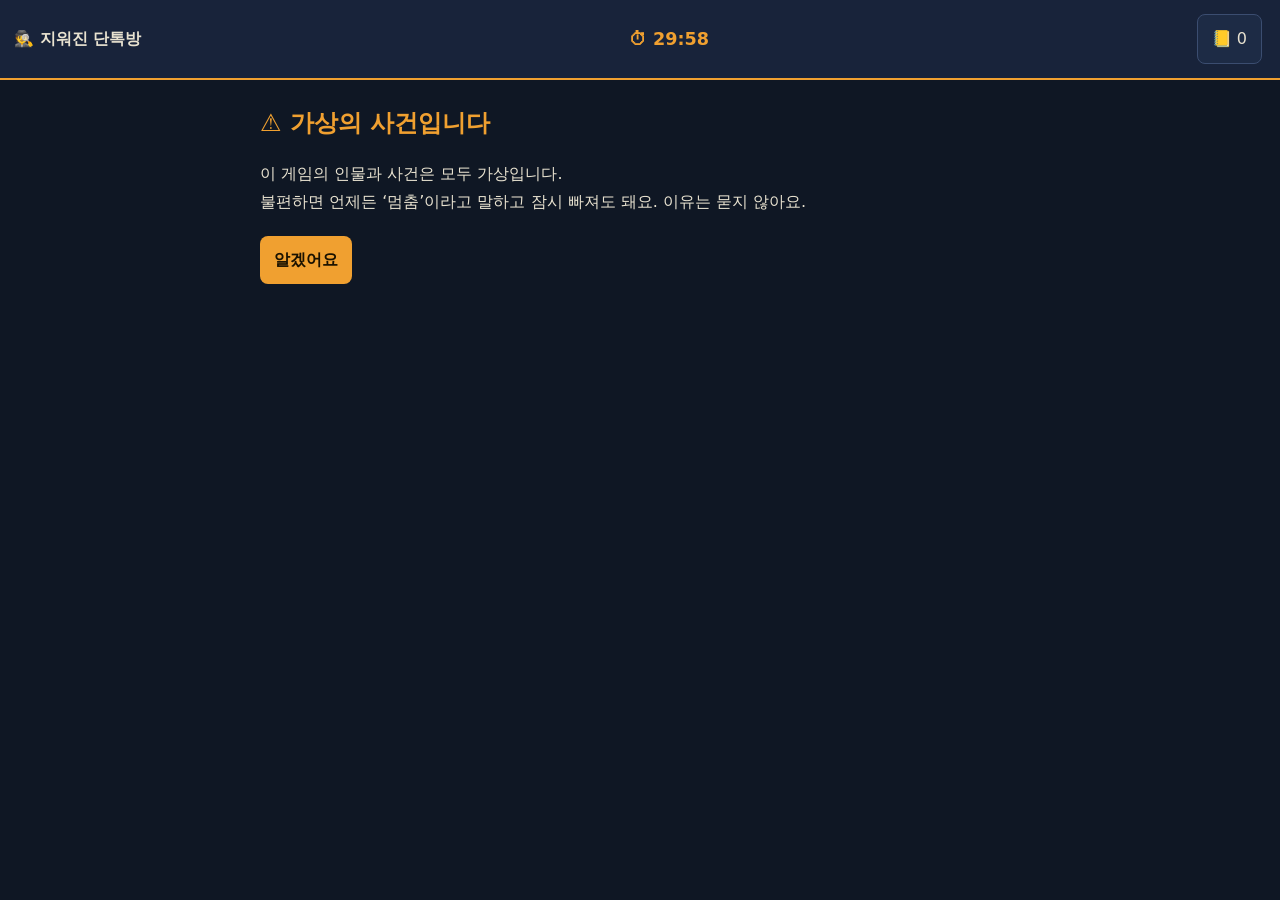
<file: index.html>
<!DOCTYPE html>
<html lang="ko"><head><meta charset="utf-8"><meta name="viewport" content="width=device-width,initial-scale=1"><title>지워진 단톡방</title><link rel="stylesheet" href="style.css"></head><body><script src="game.js"></script>
<script>
run({id:"idx",start:true,title:"지워진 단톡방",next:"hall.html",steps:[
{t:"text",h:"⚠ 가상의 사건입니다",b:"이 게임의 인물과 사건은 모두 가상입니다.<br>불편하면 언제든 ‘멈춤’이라고 말하고 잠시 빠져도 돼요. 이유는 묻지 않아요.",bt:"알겠어요"},
{t:"text",h:"📁 사건 파일 · 솔빛중학교 1학년",b:"월요일 오전 8:10 접수.<br>금요일 밤 9시 3분, 1학년 단톡방에 한 친구의 <b>합성 사진</b>(가림 처리)이 올라왔다가 10분 만에 사라졌다. 주말 사이 소문이 돌았다. <b>‘도윤이 그 사진을 저장해 놨대.’</b><br>당신들은 학생회 직속 <b>진실 조사단</b>. 30분 안에 무슨 일이 있었는지 정리해 교무실에 보고해야 한다."},
{t:"text",h:"👤 인물 카드",b:"<b>하루</b> 피해 친구. 만날 수 없고 메모만 남아 있다.<br><b>도윤</b> 소문의 중심.<br><b>서아</b>, <b>재민</b> 그날 밤 단톡방에 있었다.<br><b>@moon_9</b> 3일 전에 만들어진 익명 계정.<br><br>⏱ 제한 시간 30분 · 오답은 −1분 · 📒 단서는 수첩에 쌓인다."},
{t:"tf",h:"🔒 복도 · 보건실 앞",b:"보건교사의 메모: ‘맞는 말엔 참, 틀린 말엔 거짓. 문을 열려면 네 문장 모두 맞혀야 해요.’",q:["① 사춘기가 시작되는 시기는 사람마다 다르다.","② 변화가 늦으면 몸에 병이 있는 것이다.","③ 월경과 몽정은 자연스러운 몸의 과정이다.","④ 남학생과 여학생의 몸 변화는 시기와 순서가 똑같다."],ans:"1010",hint:"하루의 보건실 기록: ‘변하는 속도가 나만 다른 것 같았다.’"}]})
</script></body></html>
</file>
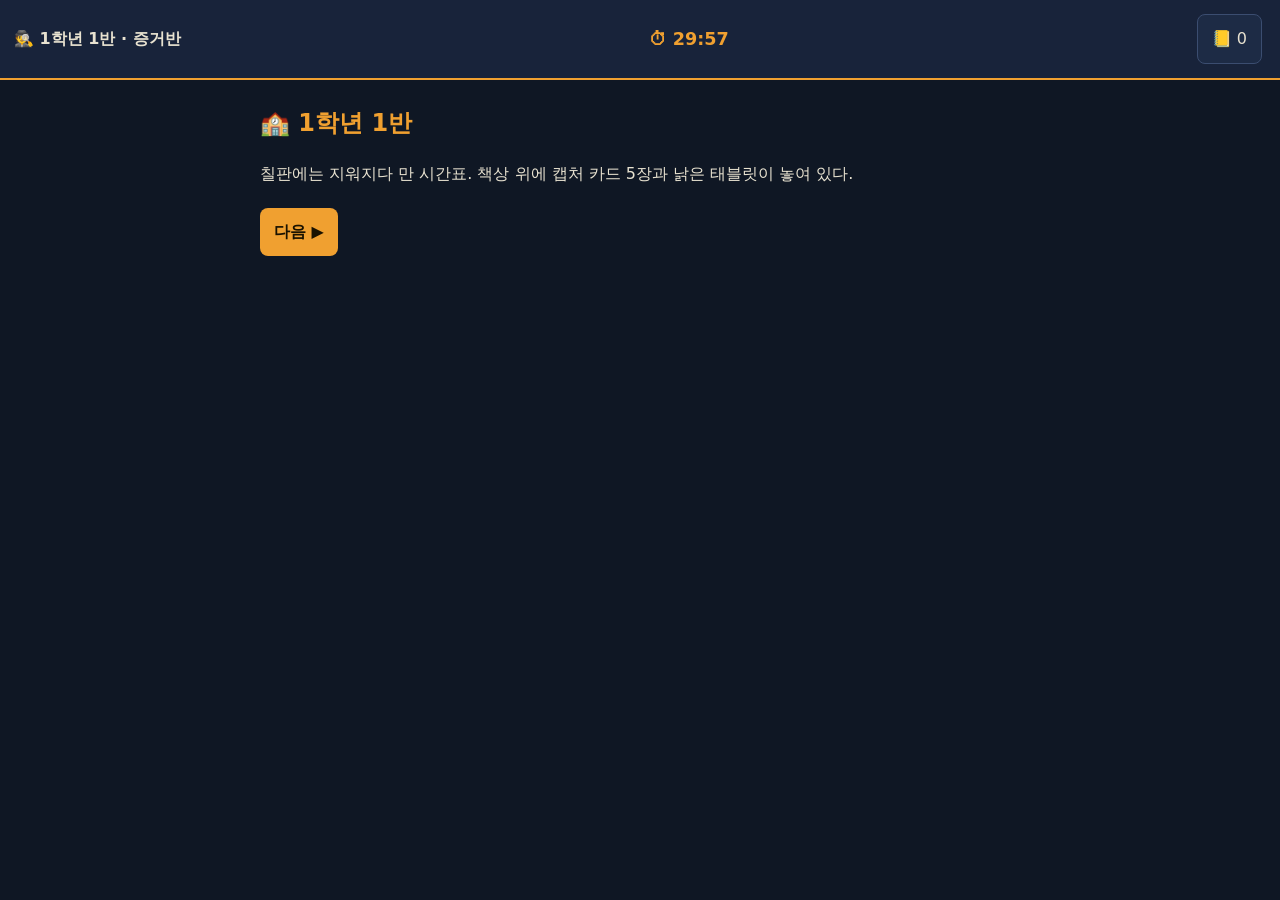
<file: class11.html>
<!DOCTYPE html>
<html lang="ko"><head><meta charset="utf-8"><meta name="viewport" content="width=device-width,initial-scale=1"><title>1학년 1반</title><link rel="stylesheet" href="style.css"></head><body><script src="game.js"></script>
<script>
const IMG=`<svg viewBox="0 0 300 120"><rect width="300" height="120" fill="#2a3248"/><circle cx="150" cy="40" r="20" fill="#556"/><rect x="125" y="62" width="50" height="50" rx="14" fill="#556"/><rect x="0" y="0" width="300" height="120" fill="#000" opacity=".35"/><text x="150" y="68" fill="#e8e2d0" font-size="14" text-anchor="middle">🔒 가림 처리된 사진</text></svg>`;
run({id:"c11",title:"1학년 1반 · 증거반",next:"hall.html",steps:[
{t:"text",h:"🏫 1학년 1반",b:"칠판에는 지워지다 만 시간표. 책상 위에 캡처 카드 5장과 낡은 태블릿이 놓여 있다."},
{t:"order",h:"🕐 타임라인 복원",b:"카드의 시각이 가려져 있다. 단서: 삭제 알림은 도윤의 메시지 뒤에 왔고, 서아의 반응은 업로드 직후다. 하루에게 간 연락이 가장 마지막이다. 시간 순서대로 눌러라.",items:["@moon_9가 사진을 올린다","서아가 😂 반응을 남긴다","도윤이 캡처하고 ‘이거 뭐야, 지워’라고 쓴다","사진이 삭제된다","도윤이 하루에게 ‘괜찮아?’라고 연락한다"],hint:"삭제 알림 전에 도윤의 메시지가 있다.",ok:"<b>반전.</b> 도윤은 삭제되기 5분 전(21:08)에 이미 캡처를 마쳤다. 사진을 퍼뜨린 사람이 아니라 증거를 남긴 사람의 움직임이다.",clue:"도윤의 캡처는 삭제 5분 전(21:08)"},
{t:"pick",h:"🔍 합성 단서",b:"이 사진은 진짜일까? 이어 붙인 흔적 3곳을 골라라.",x:IMG,o:["그림자 방향이 배경과 다르다","옷 색이 선명하다","사람과 배경의 경계가 번져 있다","조명이 밝다","사람과 배경의 해상도가 다르다"],a:[0,2,4],hint:"진짜처럼 보이는 정도가 아니라 ‘이어 붙인 흔적’을 찾아라.",ok:"<b>합성 사진이다.</b> 하루가 찍은 적 없는 장면이 만들어진 것이다.",clue:"사진은 합성(그림자·경계·해상도)"},
{t:"pick",h:"💾 증거 처리",b:"도윤의 폴더에서 캡처본이 발견됐다. 이런 파일을 발견했다면 해야 할 일을 모두 고르라.",o:["더 퍼뜨리지 않는다","화면을 캡처해 보관한다","바로 삭제한다","어른과 지원 기관에 알린다","친구들에게 확인차 보여 준다"],a:[0,1,3],fl:{2:"del"},hint:"삭제와 공유는 모두 증거와 피해에 영향을 준다.",ok:"증거는 지키고 확산은 멈춘다. 이 세 가지가 원칙이다.",clue:"발견 시: 퍼뜨리지 않기·보관·어른에게 알리기"}]})
</script></body></html>
</file>
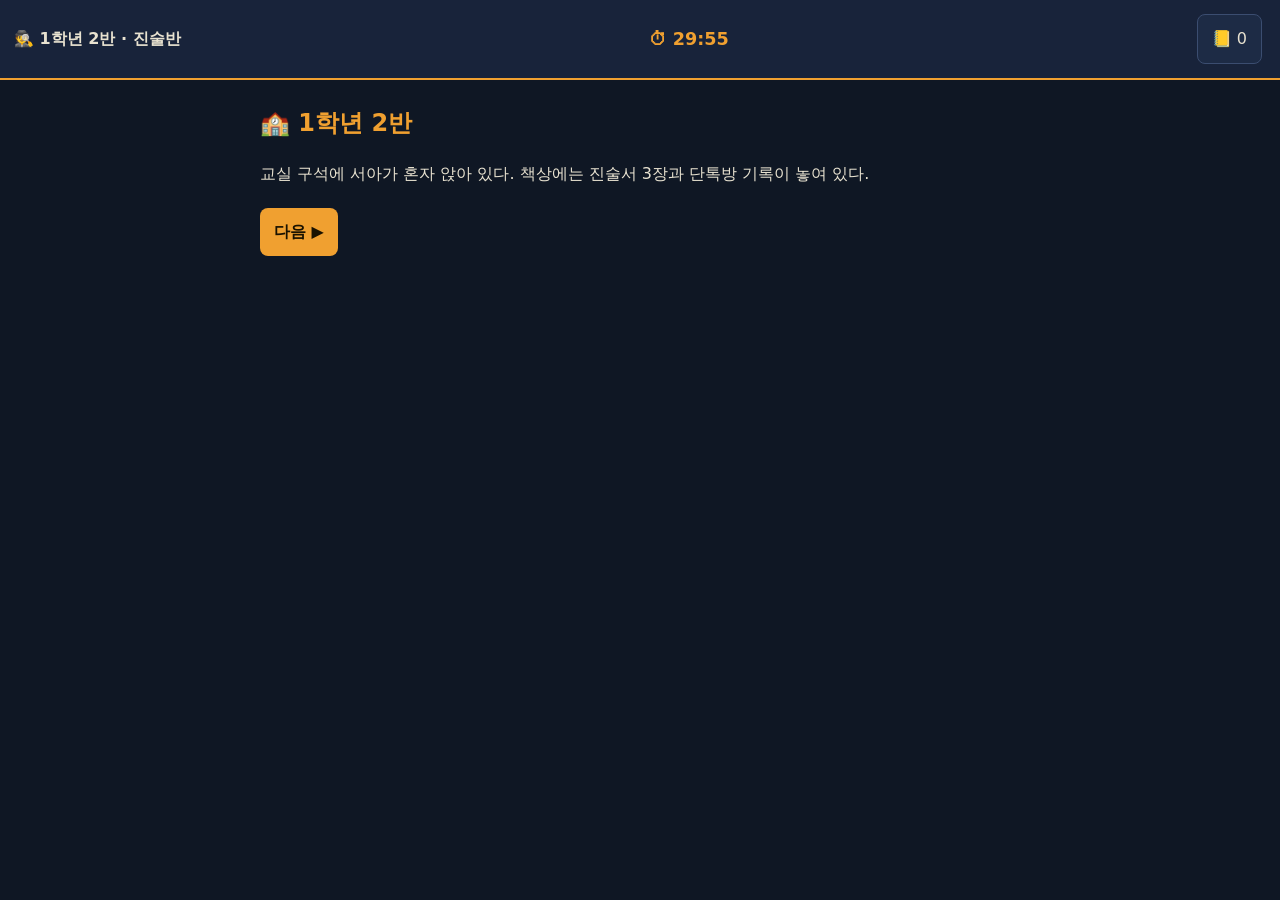
<file: class12.html>
<!DOCTYPE html>
<html lang="ko"><head><meta charset="utf-8"><meta name="viewport" content="width=device-width,initial-scale=1"><title>1학년 2반</title><link rel="stylesheet" href="style.css"></head><body><script src="game.js"></script>
<script>
run({id:"c12",title:"1학년 2반 · 진술반",next:"hall.html",steps:[
{t:"text",h:"🏫 1학년 2반",b:"교실 구석에 서아가 혼자 앉아 있다. 책상에는 진술서 3장과 단톡방 기록이 놓여 있다."},
{t:"pick",h:"📄 진술서 모순 찾기",b:"<div class=card><b>도윤</b> ‘이거 뭐야, 지워라고 썼고 캡처했어요. 하루한테 따로 연락했어요.’<br><b>서아</b> ‘그날 폰을 꺼 놨어요.’<br><b>재민</b> ‘봤지만 그냥 넘겼어요. 아무한테도 안 보냈어요.’</div><div class=card><b>기록</b> 21:05 서아 😂 반응 · 21:07 재민→3반 방 전송 · 21:10 좋아요 12개 · 읽음 22명</div>기록과 어긋나는 진술을 모두 골라라.",o:["도윤: 지워라고 쓰고 캡처했다","서아: 그날 폰을 꺼 놨다","재민: 아무에게도 보낸 적 없다","도윤: 하루에게 따로 연락했다"],a:[1,2],hint:"기록의 시각과 진술을 하나씩 비교해 보자.",ok:"서아와 재민의 진술이 기록과 어긋난다. 둘의 이야기를 들어 볼 차례다.",clue:"서아·재민 진술이 기록과 어긋남"},
{t:"chat",h:"💬 서아와의 대화",n:{
a:{m:[["서아","…저 불렀어요? 진짜 아무것도 몰라요."]],c:[["서아야, 그날 밤 그 방에서 어떤 기분이었어?","b1"],["기록에 21:05 반응이 있어. 설명해 줄 수 있어?","b2"],["거짓말하지 마. 너도 웃었잖아.","x","pen:2"]]},
x:{m:[["서아","…더 할 말 없어요."],["(서아가 입을 닫았다. −2분)",""]],c:[["…미안해. 천천히 말해도 돼. 그날 어떤 기분이었어?","b1"]]},
b1:{m:[["서아","…솔직히 무서웠어요."],["서아","하루 얘기인 걸 알았는데, 다들 웃으니까 저만 안 웃으면 이상해 보일 것 같았어요."]],c:[["그랬구나. 그 뒤에 무슨 일이 있었어?","c1"]]},
b2:{m:[["서아","…네, 웃는 이모티콘 눌렀어요. 별 뜻 없었어요. 다들 하니까요."]],c:[["‘다들 하니까’가 마음에 걸렸구나. 그 뒤엔?","c1"]]},
c1:{m:[["서아","재민이가 그 사진을 3반 방에 보내는 걸 봤어요. 말려야 하나 했는데 말을 못 했어요."],["서아","그리고요… ‘도윤이 저장했다’는 소문, 제가 처음 한 말이에요. 캡처 알림이 뜬 걸 보고 오해했어요."]],c:[["말해 줘서 고마워. 큰 도움이 됐어.","e","k:소문의 출처는 서아의 오해, 재민이 3반에 전달"]]},
e:{m:[["서아","…하루한테 미안해요. 어떡해요."]]}}}]})
</script></body></html>
</file>
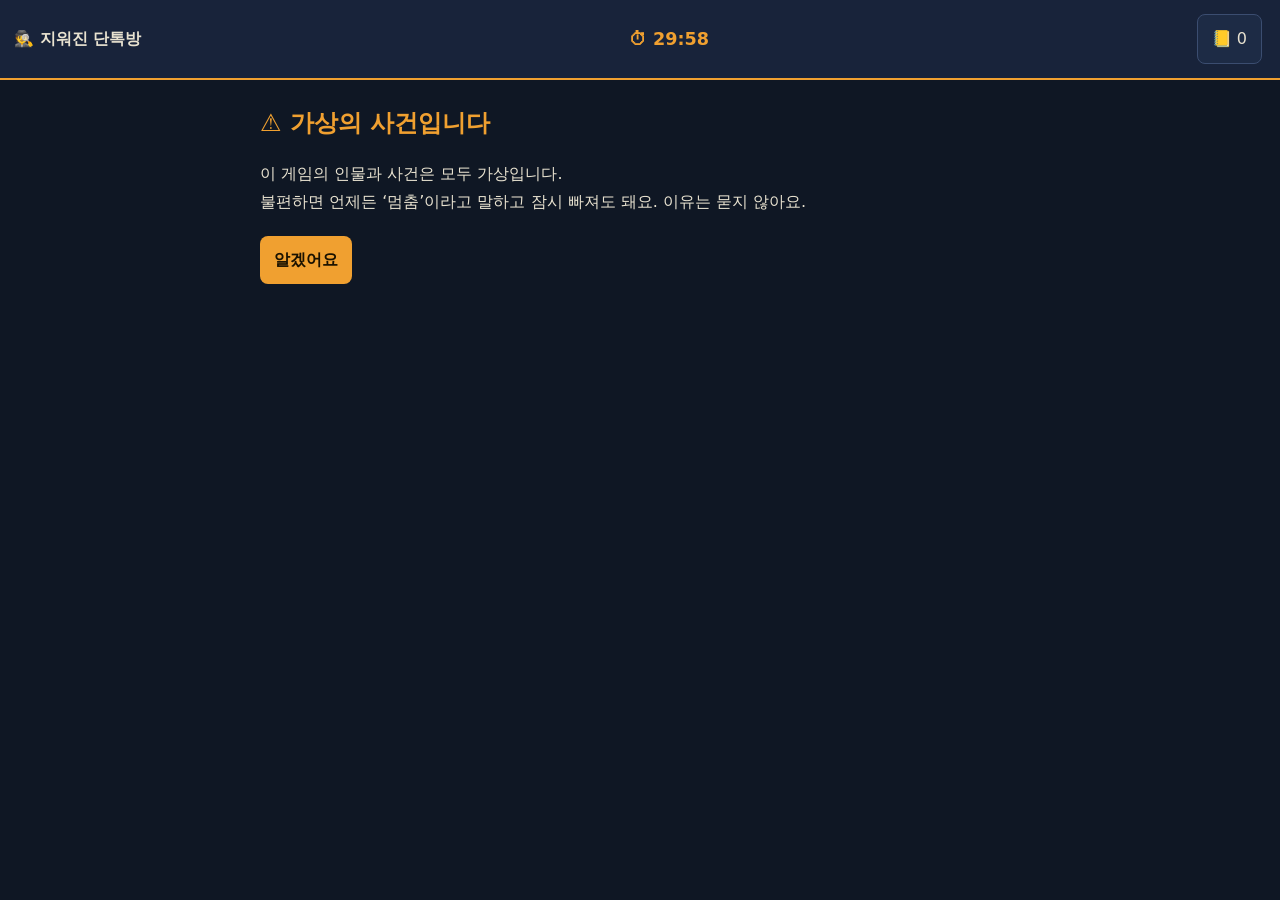
<file: end.html>
<!DOCTYPE html>
<html lang="ko"><head><meta charset="utf-8"><meta name="viewport" content="width=device-width,initial-scale=1"><title>엔딩</title><link rel="stylesheet" href="style.css"></head><body><main id="m"></main>
<script>
const S=JSON.parse(localStorage.getItem("ss1")||"null");
if(!S||!S.o){location="index.html"}else{
const E={
true:["🏆 진엔딩 「작은 동조들의 사건」","익명 계정의 주인은 끝내 알 수 없었다. 그건 학생이 찾을 일이 아니라, 신고를 받은 어른과 기관이 확인할 일이다.<br>그날 밤 사건을 멈출 수 있던 순간은 세 번 있었다. 웃음 반응 하나, 전달 한 번, 그리고 스물두 명의 침묵. 그 스물두 명 안에는 우리도 있었다.<br>하루는 월요일 오후 담임 선생님과 상담을 시작했고, 도윤의 캡처는 안전하게 전달되었다.<br><b>작은 행동 하나가 사건을 키우기도, 멈추게 하기도 한다.</b>"],
normal:["🌗 보통 엔딩 「절반의 보고」","진실의 일부는 밝혀졌지만 놓친 것이 있다."],
scape:["📄 엔딩 「한 사람의 이름」","보고서에는 한 사람의 이름이 적혔다. 학교는 그 한 명을 불렀다.<br>하지만 웃음 반응을 누른 열두 명, 읽고 침묵한 스물두 명의 일은 그대로 남았다. 한 사람에게 책임을 모으면 사건이 끝난 것처럼 보이지만, 사건이 생긴 방식은 바뀌지 않는다.<br>되돌아가 다른 선택을 해 볼까?"],
bad:["💔 배드 엔딩 「가장 먼저 손을 내민 사람」","보고서에는 도윤의 이름이 적혔다. 그는 증거를 지키고 하루에게 가장 먼저 연락한 사람이었다.<br>잘못 지목된 사람은 억울함을 풀 길을 잃고, 하루는 아무에게도 말하지 못하게 되었다.<br>되돌릴 수 있었던 순간으로 돌아가 볼까?"],
early:["⚡ 엔딩 「근거 없는 보고」","조사하지 않은 반이 남아 있었다. 근거 없이 올라간 보고서는 소문을 사실처럼 만들었다.<br>두 반의 이야기를 모두 들었다면 달라졌을 것이다."],
timeout:["⏰ 엔딩 「월요일 아침」","시간이 다 되었다. 보고서는 완성되지 못했다. 하지만 오늘 찾은 단서는 사라지지 않는다. 다시 도전해 보자."]};
const f=S.f||{},[t,b]=E[S.o];let miss="";
if(S.o=="normal"){const l=[];if(f.del)l.push("증거를 삭제했다");if(f.stops!=1)l.push("멈출 수 있었던 순간을 모두 찾지 못했다");if(f.help!=1)l.push("하루에게 알맞은 도움을 연결하지 못했다");if(!l.length)l.push("한 가지가 아쉬웠다");miss="<div class=card><b>놓친 부분</b><br>"+l.map(x=>"• "+x).join("<br>")+"</div>"}
const me=f.me?`<div class=card>🌙 그날 밤의 우리: <b>${f.me}</b></div>`:"",left=S.left!=null?`<p>남은 시간 ${Math.floor(S.left/6e4)}분 ${Math.floor(S.left%6e4/1e3)}초 · 단서 ${S.k.length}개</p>`:`<p>단서 ${S.k.length}개</p>`;
document.getElementById("m").innerHTML=`<h2>${t}</h2><p>${b}</p>${miss}${me}${left}<div class=card><b>✍️ 오늘 우리 반이 바꿀 한 가지는?</b><br><textarea style="width:100%;min-height:70px;margin-top:8px;background:#0f1724;color:#e8e2d0;border:1px solid #3b4d70;border-radius:8px;padding:8px;font:inherit"></textarea></div><button class=go onclick="localStorage.removeItem('ss1');location='index.html'">🔄 처음부터 다시</button>`}
</script></body></html>
</file>
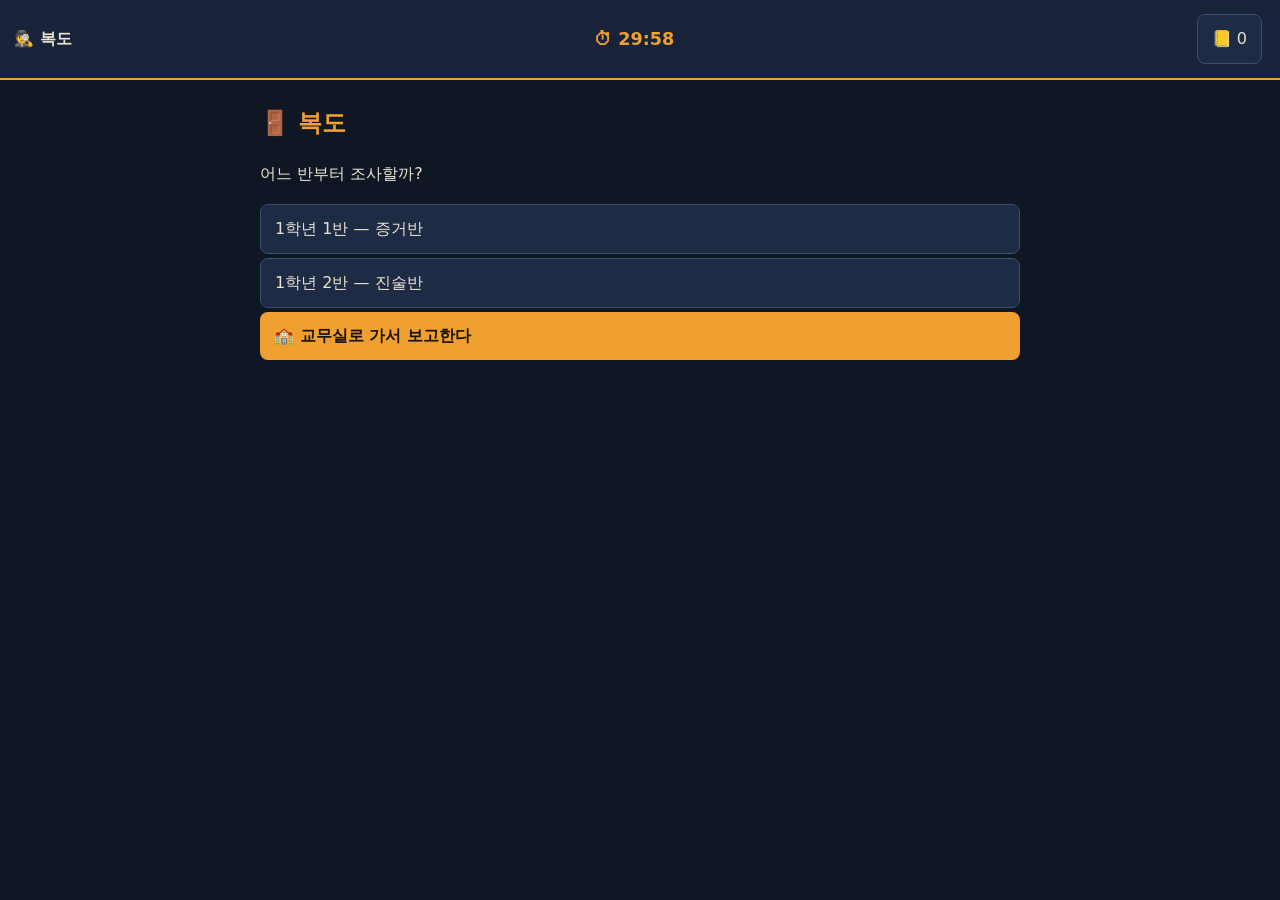
<file: hall.html>
<!DOCTYPE html>
<html lang="ko"><head><meta charset="utf-8"><meta name="viewport" content="width=device-width,initial-scale=1"><title>복도</title><link rel="stylesheet" href="style.css"></head><body><script src="game.js"></script>
<script>
run({id:"hall",title:"복도",steps:[{t:"fn",f:()=>{const v=S.v,both=v.c11&&v.c12;
ui(`<h2>🚪 복도</h2><p>${v.c12&&!v.c11?"📱 학생부: ‘도윤이 저장했다는 소문이 커지고 있어요. 지금 보고할 수 있나요?’ — 서두르고 싶은 마음이 든다.":both?"두 반을 모두 조사했다. 정리할 시간이다.":"어느 반부터 조사할까?"}</p>
<button class=op data-g=class11.html ${v.c11?"disabled":""}>1학년 1반 — 증거반 ${v.c11?"✅":""}</button><button class=op data-g=class12.html ${v.c12?"disabled":""}>1학년 2반 — 진술반 ${v.c12?"✅":""}</button><button class="op go" data-g=office.html>🏫 교무실로 가서 보고한다</button>`);
document.querySelectorAll(".op").forEach(b=>b.onclick=()=>{location=b.dataset.g})}}]})
</script></body></html>
</file>
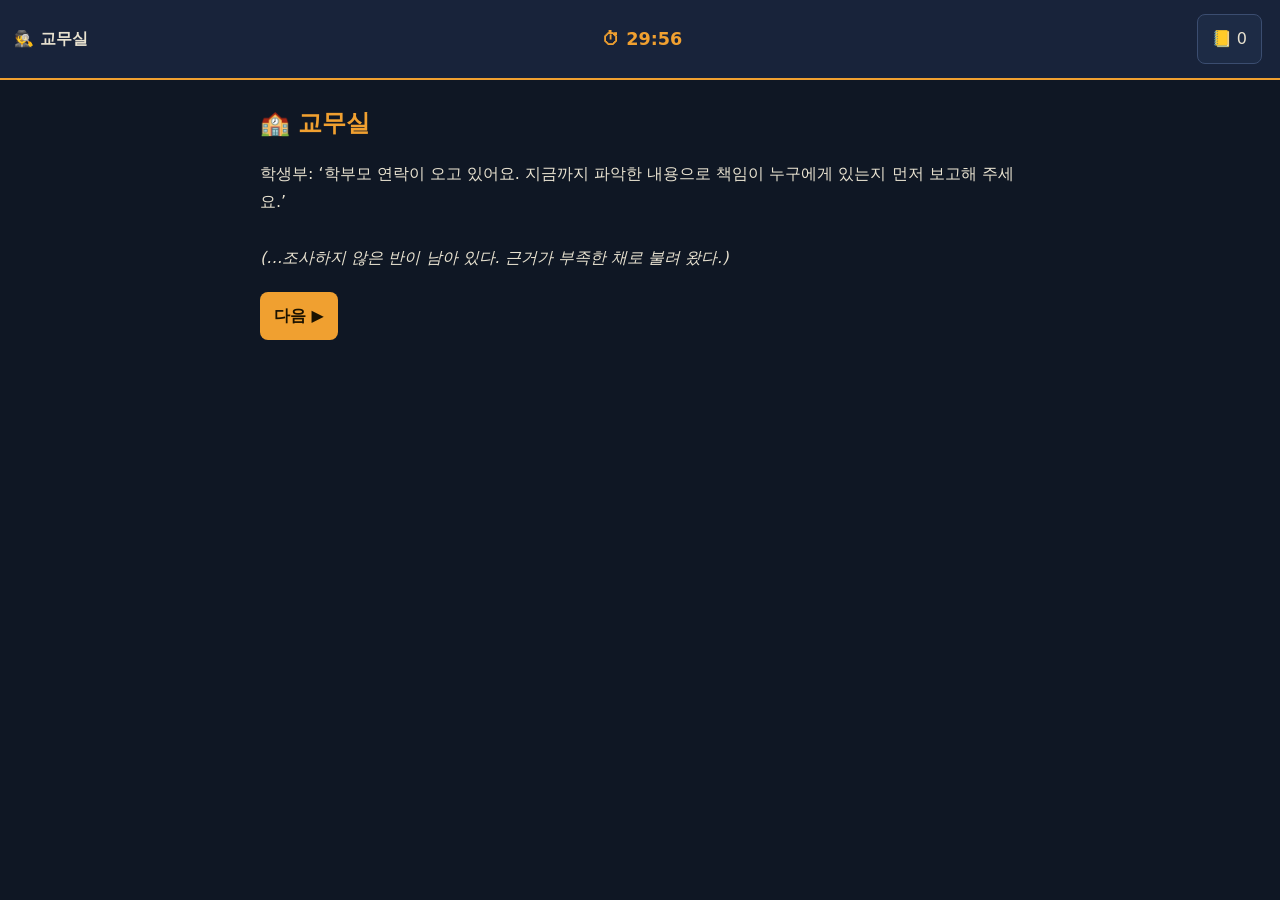
<file: office.html>
<!DOCTYPE html>
<html lang="ko"><head><meta charset="utf-8"><meta name="viewport" content="width=device-width,initial-scale=1"><title>교무실</title><link rel="stylesheet" href="style.css"></head><body><script src="game.js"></script>
<script>
run({id:"off",title:"교무실",steps:[
{t:"text",h:"🏫 교무실",b:()=>"학생부: ‘학부모 연락이 오고 있어요. 지금까지 파악한 내용으로 책임이 누구에게 있는지 먼저 보고해 주세요.’"+((S.v.c11&&S.v.c12)?"":"<br><br><i>(…조사하지 않은 반이 남아 있다. 근거가 부족한 채로 불려 왔다.)</i>")},
{t:"one",h:"📣 보고",b:"누구를 보고서에 올릴 것인가?",o:[["도윤","pt:d"],["서아","pt:s"],["재민","pt:j"],["아무도 지목하지 않는다","pt:n"]]},
{t:"pick",once:true,key:"stops",h:"🗺️ 사건 지도",b:"모은 단서로 사건 지도를 그렸다. 확산을 멈출 수 있었던 순간 3곳을 골라라.",o:["21:05 웃는 반응을 누르지 않았다면","21:07 다른 방에 전달하지 않았다면","읽은 22명 중 누구라도 ‘그만’이라고 말하고 어른에게 알렸다면","하루가 사진을 미리 지웠다면","도윤이 방을 일찍 나갔다면","단톡방이 없었다면"],a:[0,1,2],ok:"이 사건은 한 번의 큰 잘못이 아니라 작은 순간들이 쌓인 사건이다.",no:"놓친 순간이 있다. 확산을 멈출 수 있었던 건 누군가의 ‘한 번의 행동’들이었다."},
{t:"pick",once:true,key:"help",h:"🆘 하루에게 연결할 도움",b:"하루를 위해 연결해야 할 곳을 모두 고르라.",o:["담임·상담교사에게 알린다","117에 상담한다","디지털성범죄피해자지원센터에 삭제 지원을 요청한다","반 단톡방에 사건을 공지한다","가해자를 직접 찾아간다"],a:[0,1,2],ok:"하루가 혼자 감당하지 않도록 어른과 기관이 함께한다.",no:"연결이 부족하거나 위험한 방법이 섞였다. 공지나 직접 대면은 피해를 키울 수 있다."},
{t:"text",h:"📝 하루의 메모",b:"담임: ‘하루가 오늘 아침 보건실 앞에 이걸 남기고 갔어요.’<div class=card>몸이 변하는 게 부끄러웠어. 사진이 올라왔을 때 다들 웃는 것 같아서 방을 나갈 수 없었어.<br>그런데 그날 밤 한 사람이 ‘괜찮아?’라고 물어봤어. 도윤이었어. 답장은 못 했지만 그 말을 계속 봤어.</div>"},
{t:"text",h:"🗂️ 조사단 접속 로그",b:"담임이 마지막 파일을 열어 보였다.<div class=card>금요일 21:06 — 1학년 단톡방 <b>‘읽음’ 22명</b> 목록<br>그중에 <b>진실 조사단 계정</b>이 있다.<br>반응: 없음. 이후 행동: 없음.</div>나쁜 사람이 있어서가 아니라, 아무도 첫 발을 떼지 않아서 커진 사건이었다.<br><b>그날 밤의 우리도, 그 22명 중 한 명이었다.</b>",bt:"…"},
{t:"one",h:"🌙 그날 밤으로 돌아간다면",b:"21:06, 사진을 읽은 그 순간. 우리는 무엇을 했을까?",o:[["‘그만하자’고 말한다","me:말했을 것이다"],["캡처하고 어른에게 알린다","me:알렸을 것이다"],["하루에게 먼저 ‘괜찮아?’라고 연락한다","me:연락했을 것이다"],["솔직히 잘 모르겠다","me:모르겠다"]]},
{t:"fn",f:()=>{const f=S.f,early=!(S.v.c11&&S.v.c12);S.o=early?"early":f.pt=="d"?"bad":(f.pt=="s"||f.pt=="j")?"scape":(!f.del&&f.stops==1&&f.help==1&&f.pt=="n")?"true":"normal";S.left=Math.max(0,S.end-Date.now());save();location="end.html"}}]})
</script></body></html>
</file>
<file: style.css>
body{margin:0;background:#0f1724;color:#e8e2d0;font-family:"Apple SD Gothic Neo","Malgun Gothic",system-ui,sans-serif;line-height:1.75}
header{display:flex;gap:10px;align-items:center;justify-content:space-between;background:#18233a;padding:10px 14px;border-bottom:2px solid #f0a030;position:sticky;top:0;z-index:4}
#clk{color:#f0a030;font-weight:700;font-size:1.1rem}#clk.red{color:#ff5c4d}#clk.hit{animation:h .5s}@keyframes h{40%{transform:scale(1.3);color:#ff5c4d}}
main{max-width:760px;margin:0 auto;padding:16px}h2{color:#f0a030;margin:6px 0}
button{font:inherit;background:#1d2b45;color:#e8e2d0;border:1px solid #3b4d70;border-radius:8px;padding:10px 14px;cursor:pointer;margin:4px 4px 4px 0}button:disabled{opacity:.4}
.op{display:block;width:100%;text-align:left}.op.on{border-color:#f0a030;background:#3a2c10}
.go{background:#f0a030;color:#1a1200;font-weight:700;border:0}
.r{display:flex;justify-content:space-between;gap:8px;align-items:center;margin:8px 0;border-bottom:1px dashed #3b4d70;padding-bottom:6px}.r .on{background:#f0a030;color:#1a1200}
.chat{display:flex;flex-direction:column;gap:6px;margin:10px 0}.b{max-width:85%;background:#22304d;padding:8px 12px;border-radius:12px;animation:p .3s}.b small{display:block;color:#f0a030}.b.me{align-self:flex-end;background:#3a2c10}@keyframes p{from{opacity:0;transform:translateY(6px)}}
#nt{position:fixed;right:10px;top:56px;background:#18233a;border:1px solid #f0a030;border-radius:10px;padding:10px;max-width:300px;z-index:5}
.ts{position:fixed;left:50%;bottom:20px;transform:translateX(-50%);background:#f0a030;color:#1a1200;padding:8px 16px;border-radius:20px;font-weight:700;z-index:6}
.card{background:#18233a;border:1px solid #3b4d70;border-radius:12px;padding:12px 16px;margin:10px 0}svg{max-width:100%;border-radius:10px}
</file>
